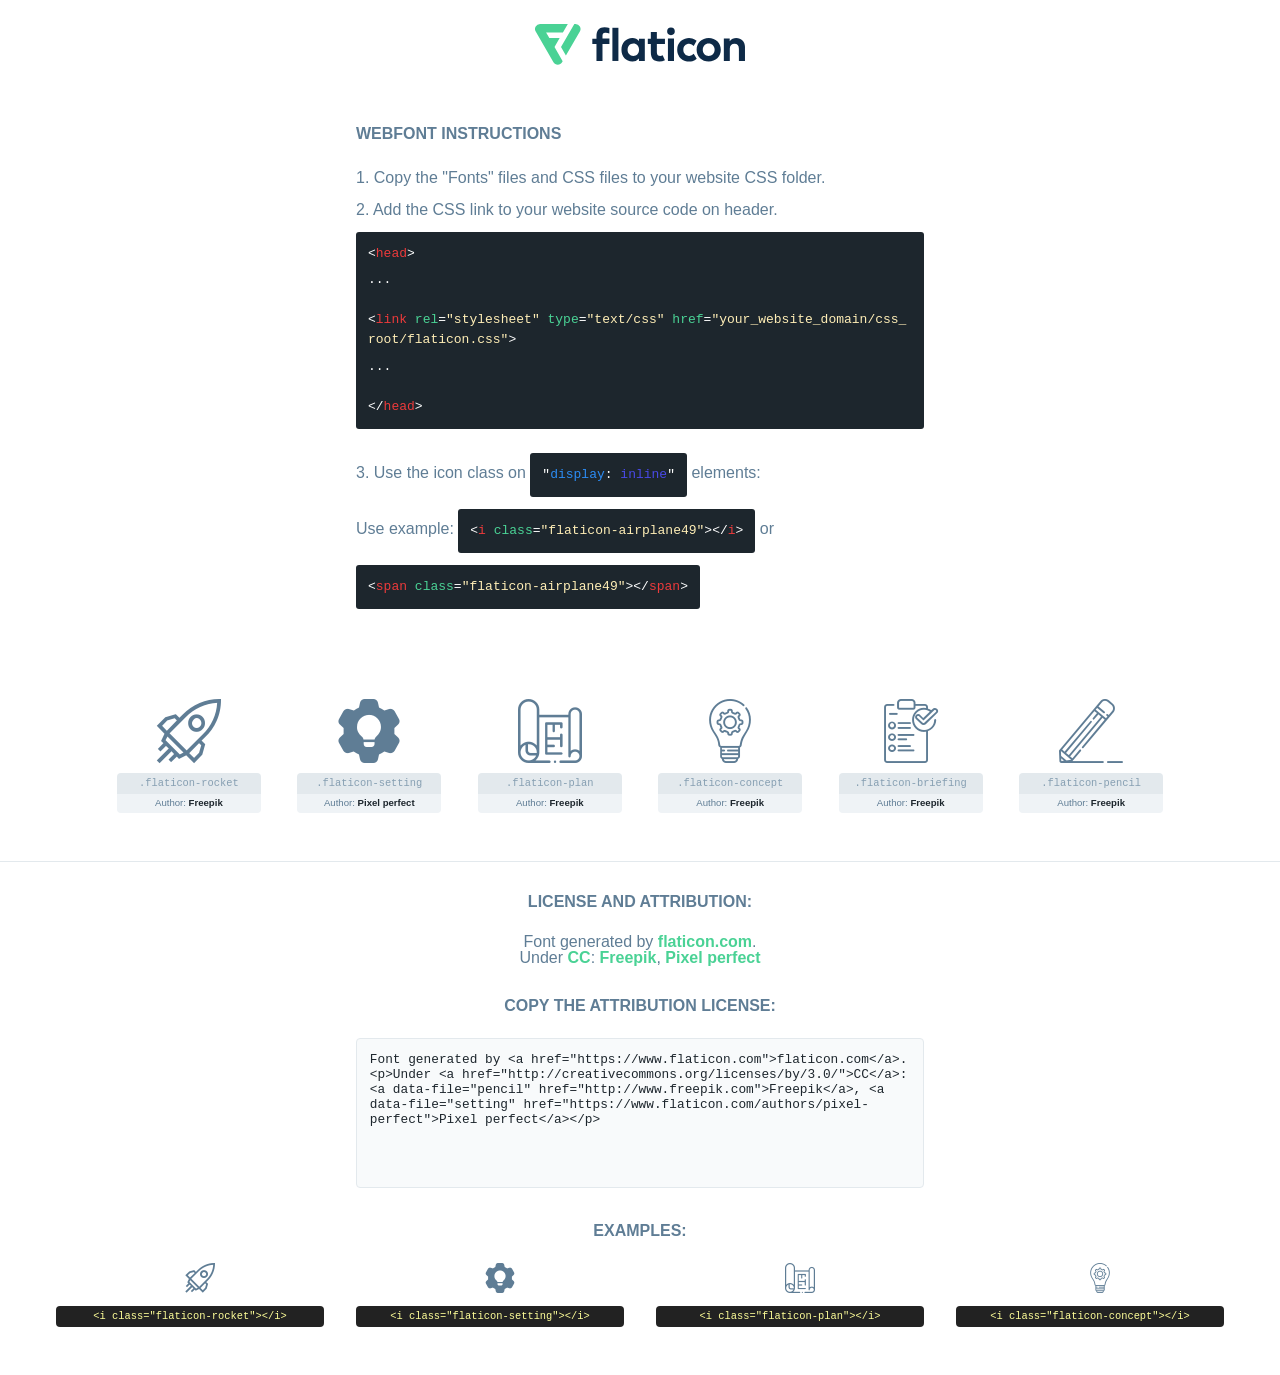
<file: font/flaticon.html>
<!DOCTYPE html>
<html lang="en">
<head>
    <title>Flaticon Webfont</title>
    <link rel="stylesheet" type="text/css" href="flaticon.css"/>
    <meta charset="UTF-8">
    <style>
        html, body, div, span, applet, object, iframe,
        h1, h2, h3, h4, h5, h6, p, blockquote, pre,
        a, abbr, acronym, address, big, cite, code,
        del, dfn, em, img, ins, kbd, q, s, samp,
        small, strike, strong, sub, sup, tt, var,
        b, u, i, center,
        dl, dt, dd, ol, ul, li,
        fieldset, form, label, legend,
        table, caption, tbody, tfoot, thead, tr, th, td,
        article, aside, canvas, details, embed,
        figure, figcaption, footer, header, hgroup,
        menu, nav, output, ruby, section, summary,
        time, mark, audio, video {
            margin: 0;
            padding: 0;
            border: 0;
            font-size: 100%;
            font: inherit;
            vertical-align: baseline;
        }

        /* HTML5 display-role reset for older browsers */
        article, aside, details, figcaption, figure,
        footer, header, hgroup, menu, nav, section {
            display: block;
        }

        body {
            line-height: 1;
        }

        ol, ul {
            list-style: none;
        }

        blockquote, q {
            quotes: none;
        }

        blockquote:before, blockquote:after,
        q:before, q:after {
            content: '';
            content: none;
        }

        table {
            border-collapse: collapse;
            border-spacing: 0;
        }

        body {
            font-family: Helvetica, Arial, sans-serif;
            font-size: 16px;
            color: #5f7d95;
        }

        a {
            color: #4AD295;
            font-weight: bold;
            text-decoration: none;
        }

        * {
            -moz-box-sizing: border-box;
            -webkit-box-sizing: border-box;
            box-sizing: border-box;
            margin: 0;
            padding: 0;
        }

        [class^="flaticon-"]:before, [class*=" flaticon-"]:before, [class^="flaticon-"]:after, [class*=" flaticon-"]:after {
            font-family: Flaticon;
            font-size: 30px;
            font-style: normal;
            margin-left: 20px;
            color: #333;
        }

        .wrapper {
            max-width: 600px;
            margin: auto;
            padding: 0 1em;
        }

        .title {
            margin-bottom: 24px;
            text-transform: uppercase;
            font-weight: bold;
        }

        header {
            text-align: center;
            padding: 24px;
        }

        header .logo {
            width: 210px;
            height: auto;
            border: none;
            display: inline-block;
        }

        header strong {
            font-size: 28px;
            font-weight: 500;
            vertical-align: middle;
        }

        .demo {
            margin: 2em auto;
            line-height: 1.25em;
        }

        .demo ul li {
            margin-bottom: 12px;
        }

        .demo ul li code {
            background-color: #1D262D;
            border-radius: 3px;
            padding: 12px;
            display: inline-block;
            color: #fff;
            font-family: Consolas, Monaco, Lucida Console, Liberation Mono, DejaVu Sans Mono, Bitstream Vera Sans Mono, Courier New, monospace;
            font-weight: lighter;
            margin-top: 12px;
            font-size: 13px;
            word-break: break-all;
        }

        .demo ul li code .red {
            color: #EC3A3B;
        }

        .demo ul li code .green {
            color: #4AD295;
        }

        .demo ul li code .yellow {
            color: #FFEEB6;
        }

        .demo ul li code .blue {
            color: #2C8CF4;
        }

        .demo ul li code .purple {
            color: #4949E7;
        }

        .demo ul li code .dots {
            margin-top: 0.5em;
            display: block;
        }

        #glyphs {
            border-bottom: 1px solid #E3E9ED;
            padding: 2em 0;
            text-align: center;
        }

        .glyph {
            display: inline-block;
            width: 9em;
            margin: 1em;
            text-align: center;
            vertical-align: top;
            background: #FFF;
        }

        .glyph .flaticon {
            padding: 10px;
            display: block;
            font-family: "Flaticon";
            font-size: 64px;
            line-height: 1;
        }

        .glyph .flaticon:before {
            font-size: 64px;
            color: #5f7d95;
            margin-left: 0;
        }

        .class-name {
            font-size: 0.65em;
            background-color: #E3E9ED;
            color: #869FB2;
            border-radius: 4px 4px 0 0;
            padding: 0.5em;
            font-family: Consolas, Monaco, Lucida Console, Liberation Mono, DejaVu Sans Mono, Bitstream Vera Sans Mono, Courier New, monospace;
        }

        .author-name {
            font-size: 0.6em;
            background-color: #EFF3F6;
            border-top: 0;
            border-radius: 0 0 4px 4px;
            padding: 0.5em;
        }

        .author-name a {
            color: #1D262D;
        }

        .class-name:last-child {
            font-size: 10px;
            color: #888;
        }

        .class-name:last-child a {
            font-size: 10px;
            color: #555;
        }

        .glyph > input {
            display: block;
            width: 100px;
            margin: 5px auto;
            text-align: center;
            font-size: 12px;
            cursor: text;
        }

        .glyph > input.icon-input {
            font-family: "Flaticon";
            font-size: 16px;
            margin-bottom: 10px;
        }

        .attribution .title {
            margin-top: 2em;
        }

        .attribution textarea {
            background-color: #F8FAFB;
            color: #1D262D;
            padding: 1em;
            border: none;
            box-shadow: none;
            border: 1px solid #E3E9ED;
            border-radius: 4px;
            resize: none;
            width: 100%;
            height: 150px;
            font-size: 0.8em;
            font-family: Consolas, Monaco, Lucida Console, Liberation Mono, DejaVu Sans Mono, Bitstream Vera Sans Mono, Courier New, monospace;
            -webkit-appearance: none;
        }

        .attribution textarea:hover {
            border-color: #CFD9E0;
        }

        .attribution textarea:focus {
            border-color: #4AD295;
        }

        .iconsuse {
            margin: 2em auto;
            text-align: center;
            max-width: 1200px;
        }

        .iconsuse:after {
            content: '';
            display: table;
            clear: both;
        }

        .iconsuse .image {
            float: left;
            width: 25%;
            padding: 0 1em;
        }

        .iconsuse .image p {
            margin-bottom: 1em;
        }

        .iconsuse .image span {
            display: block;
            font-size: 0.65em;
            background-color: #222;
            color: #fff;
            border-radius: 4px;
            padding: 0.5em;
            color: #FFFF99;
            margin-top: 1em;
            font-family: Consolas, Monaco, Lucida Console, Liberation Mono, DejaVu Sans Mono, Bitstream Vera Sans Mono, Courier New, monospace;
        }

        .flaticon:before {
            color: #5f7d95;
        }

        #footer {
            text-align: center;
            background-color: #1D262D;
            color: #869FB2;
            padding: 12px;
            font-size: 14px;
        }

        #footer a {
            font-weight: normal;
        }

        @media (max-width: 960px) {
            .iconsuse .image {
                width: 50%;
            }
        }

        .preview {
            width: 100px;
            display: inline-block;
            margin: 10px;
        }

        .preview .inner {
            display: inline-block;
            width: 100%;
            text-align: center;
            background: #f5f5f5;
            -webkit-border-radius: 3px 3px 0 0;
            -moz-border-radius: 3px 3px 0 0;
            border-radius: 3px 3px 0 0;
        }

        .preview .inner  {
            line-height: 85px;
            font-size: 40px;
            color: #333;
        }

        .label {
            display: inline-block;
            width: 100%;
            box-sizing: border-box;
            padding: 5px;
            font-size: 10px;
            font-family: Monaco, monospace;
            color: #666;
            white-space: nowrap;
            overflow: hidden;
            text-overflow: ellipsis;
            background: #ddd;
            -webkit-border-radius: 0 0 3px 3px;
            -moz-border-radius: 0 0 3px 3px;
            border-radius: 0 0 3px 3px;
            color: #666;
        }
    </style>
</head>
<body>
    <header>
        <a href="https://www.flaticon.com/" target="_blank" class="logo">
            <svg xmlns="http://www.w3.org/2000/svg" viewBox="0 0 394.3 76.5">
                <path d="M156.6,69.4H145.3V7.1h11.3Z" style="fill:#0e2a47"/>
                <path d="M206.2,69.4h-11V64.8a15.4,15.4,0,0,1-12.6,5.7c-11.6,0-20.3-9.5-20.3-22.1s8.8-22.1,20.3-22.1a15.4,15.4,0,0,1,12.6,5.8V27.5h11Zm-32.4-21c0,6.4,4.2,11.6,10.8,11.6s10.8-4.9,10.8-11.6-4.4-11.6-10.8-11.6S173.9,42,173.9,48.4Z"
                      style="fill:#0e2a47"/>
                <path d="M262.5,13.7a7.2,7.2,0,0,1-14.4,0,7.2,7.2,0,1,1,14.4,0ZM261,69.4H249.6v-42H261Z"
                      style="fill:#0e2a47"/>
                <path id="_Trazado_" data-name="&lt;Trazado&gt;"
                      d="M139.6,17.8a16.6,16.6,0,0,0-8-1.4c-3.2.4-4.9,2-4.9,5.9v5.1h13V37.5h-13v32H115.4v-32h-7.8v-10h7.8V22.2c0-9.9,5.2-16.3,15-16.3a23.4,23.4,0,0,1,9.3,1.8Z"
                      style="fill:#0e2a47"/>
                <path d="M235.1,60c-3.5,0-6.3-1.9-6.3-7.1V37.5H244v-10H228.8V15H217.5V27.5h-5.7v10h5.7V53.7c0,10.9,5.3,16.8,15.7,16.8A22.9,22.9,0,0,0,244,68l-4.3-9.1A12.3,12.3,0,0,1,235.1,60Z"
                      style="fill:#0e2a47"/>
                <path d="M348.9,48.4c0,12.6-9.7,22.1-22.7,22.1s-22.7-9.4-22.7-22.1,9.6-22.1,22.7-22.1S348.9,35.8,348.9,48.4Zm-33.9,0c0,6.8,4.8,11.6,11.1,11.6s11.2-4.8,11.2-11.6-4.8-11.6-11.2-11.6S315.1,41.6,315.1,48.4Z"
                      style="fill:#0e2a47"/>
                <path d="M394.3,42.7V69.4H382.9V46.3c0-6.1-3-9.4-8.2-9.4s-8.9,3.2-8.9,9.5v23H354.6v-42h11v4.9c3-4.5,7.6-6.1,12.3-6.1C387.5,26.3,394.3,33,394.3,42.7Z"
                      style="fill:#0e2a47"/>
                <path d="M298,55.7h0a12.4,12.4,0,0,1-8.2,4.2h-.9l-1.8-.2a10,10,0,0,1-7.4-5.6,13.2,13.2,0,0,1-1.2-5.8,13,13,0,0,1,1.3-5.9,10.1,10.1,0,0,1,7.5-5.5h2.4a11.7,11.7,0,0,1,8.3,4.2l5.5-9.6a19.9,19.9,0,0,0-8.1-4.3,23.4,23.4,0,0,0-6.1-.8,25.2,25.2,0,0,0-7.5,1.1,20.9,20.9,0,0,0-8,4.6,21.9,21.9,0,0,0-6.8,16.4,21.9,21.9,0,0,0,6.7,16.3,20.9,20.9,0,0,0,8,4.6,25.2,25.2,0,0,0,7.7,1.2,23.6,23.6,0,0,0,6.2-.8,20,20,0,0,0,8.1-4.4Z"
                      style="fill:#0e2a47"/>
                <path d="M46.3,26.5H26.9L20.8,16H52.4L61.6,0H9.4A9.3,9.3,0,0,0,1.3,4.7a9.3,9.3,0,0,0,0,9.4L34.6,71.8a9.4,9.4,0,0,0,16.2,0l1.1-1.9L36.6,43.3Z"
                      style="fill:#4ad295"/>
                <path d="M84.2,4.7A9.3,9.3,0,0,0,76.1,0H73.8l-25,43.3,9.2,16L84.2,14A9.3,9.3,0,0,0,84.2,4.7Z"
                      style="fill:#4ad295"/>
            </svg>
        </a>
    </header>
    <section class="demo wrapper">

        <p class="title">Webfont Instructions</p>

        <ul>
            <li>
                <span class="num">1. </span>Copy the "Fonts" files and CSS files to your website CSS folder.
            </li>
            <li>
                <span class="num">2. </span>Add the CSS link to your website source code on header.
                <code class="big">
                    &lt;<span class="red">head</span>&gt;
                    <br/><span class="dots">...</span>
                    <br/>&lt;<span class="red">link</span> <span class="green">rel</span>=<span
                        class="yellow">"stylesheet"</span> <span class="green">type</span>=<span
                        class="yellow">"text/css"</span> <span class="green">href</span>=<span class="yellow">"your_website_domain/css_root/flaticon.css"</span>&gt;
                    <br/><span class="dots">...</span>
                    <br/>&lt;/<span class="red">head</span>&gt;
                </code>
            </li>

            <li>
                <p>
                    <span class="num">3. </span>Use the icon class on <code>"<span class="blue">display</span>:<span
                        class="purple"> inline</span>"</code> elements:
                    <br/>
                    Use example: <code>&lt;<span class="red">i</span> <span class="green">class</span>=<span class="yellow">&quot;flaticon-airplane49&quot;</span>&gt;&lt;/<span
                        class="red">i</span>&gt;</code> or <code>&lt;<span class="red">span</span> <span
                        class="green">class</span>=<span class="yellow">&quot;flaticon-airplane49&quot;</span>&gt;&lt;/<span
                        class="red">span</span>&gt;</code>
            </li>
        </ul>

    </section>
    <section id="glyphs">
            <div class="glyph">
                <i class="flaticon flaticon-rocket"></i>
                <div class="class-name">.flaticon-rocket</div>
                <div class="author-name">Author: <a data-file="rocket" href="http://www.freepik.com">Freepik</a> </div>
            </div>

            <div class="glyph">
                <i class="flaticon flaticon-setting"></i>
                <div class="class-name">.flaticon-setting</div>
                <div class="author-name">Author: <a data-file="setting" href="https://www.flaticon.com/authors/pixel-perfect">Pixel perfect</a> </div>
            </div>

            <div class="glyph">
                <i class="flaticon flaticon-plan"></i>
                <div class="class-name">.flaticon-plan</div>
                <div class="author-name">Author: <a data-file="plan" href="http://www.freepik.com">Freepik</a> </div>
            </div>

            <div class="glyph">
                <i class="flaticon flaticon-concept"></i>
                <div class="class-name">.flaticon-concept</div>
                <div class="author-name">Author: <a data-file="concept" href="http://www.freepik.com">Freepik</a> </div>
            </div>

            <div class="glyph">
                <i class="flaticon flaticon-briefing"></i>
                <div class="class-name">.flaticon-briefing</div>
                <div class="author-name">Author: <a data-file="briefing" href="http://www.freepik.com">Freepik</a> </div>
            </div>

            <div class="glyph">
                <i class="flaticon flaticon-pencil"></i>
                <div class="class-name">.flaticon-pencil</div>
                <div class="author-name">Author: <a data-file="pencil" href="http://www.freepik.com">Freepik</a> </div>
            </div>

    </section>

    <section class="attribution wrapper"   style="text-align:center;">

        <div class="title">License and attribution:</div><div class="attrDiv">Font generated by <a href="https://www.flaticon.com">flaticon.com</a>. <div><p>Under <a href="http://creativecommons.org/licenses/by/3.0/">CC</a>: <a data-file="pencil" href="http://www.freepik.com">Freepik</a>, <a data-file="setting" href="https://www.flaticon.com/authors/pixel-perfect">Pixel perfect</a></p>  </div>
        </div>
        <div class="title">Copy the Attribution License:</div>

        <textarea onclick="this.focus();this.select();">Font generated by &lt;a href=&quot;https://www.flaticon.com&quot;&gt;flaticon.com&lt;/a&gt;. <p>Under <a href="http://creativecommons.org/licenses/by/3.0/">CC</a>: <a data-file="pencil" href="http://www.freepik.com">Freepik</a>, <a data-file="setting" href="https://www.flaticon.com/authors/pixel-perfect">Pixel perfect</a></p> 
        </textarea>

    </section>

    <section class="iconsuse">

        <div class="title">Examples:</div>
            <div class="image">
                <p>
                    <i class="flaticon flaticon-rocket"></i>
                    <span>&lt;i class=&quot;flaticon-rocket&quot;&gt;&lt;/i&gt;</span>
                </p>
            </div>
            <div class="image">
                <p>
                    <i class="flaticon flaticon-setting"></i>
                    <span>&lt;i class=&quot;flaticon-setting&quot;&gt;&lt;/i&gt;</span>
                </p>
            </div>
            <div class="image">
                <p>
                    <i class="flaticon flaticon-plan"></i>
                    <span>&lt;i class=&quot;flaticon-plan&quot;&gt;&lt;/i&gt;</span>
                </p>
            </div>
            <div class="image">
                <p>
                    <i class="flaticon flaticon-concept"></i>
                    <span>&lt;i class=&quot;flaticon-concept&quot;&gt;&lt;/i&gt;</span>
                </p>
            </div>
            <div class="image">
</file>
<file: font/flaticon.css>
@font-face {
    font-family: "flaticon";
    src: url("./flaticon.ttf?3c0d803feda85a322e0c7b314fc488ae") format("truetype"),
url("./flaticon.woff?3c0d803feda85a322e0c7b314fc488ae") format("woff"),
url("./flaticon.woff2?3c0d803feda85a322e0c7b314fc488ae") format("woff2"),
url("./flaticon.eot?3c0d803feda85a322e0c7b314fc488ae#iefix") format("embedded-opentype"),
url("./flaticon.svg?3c0d803feda85a322e0c7b314fc488ae#flaticon") format("svg");
}

i[class^="flaticon-"]:before, i[class*=" flaticon-"]:before {
    font-family: flaticon !important;
    font-style: normal;
    font-weight: normal !important;
    font-variant: normal;
    text-transform: none;
    line-height: 1;
    -webkit-font-smoothing: antialiased;
    -moz-osx-font-smoothing: grayscale;
}

.flaticon-rocket:before {
    content: "\f101";
}
.flaticon-setting:before {
    content: "\f102";
}
.flaticon-plan:before {
    content: "\f103";
}
.flaticon-concept:before {
    content: "\f104";
}
.flaticon-briefing:before {
    content: "\f105";
}
.flaticon-pencil:before {
    content: "\f106";
}
</file>
